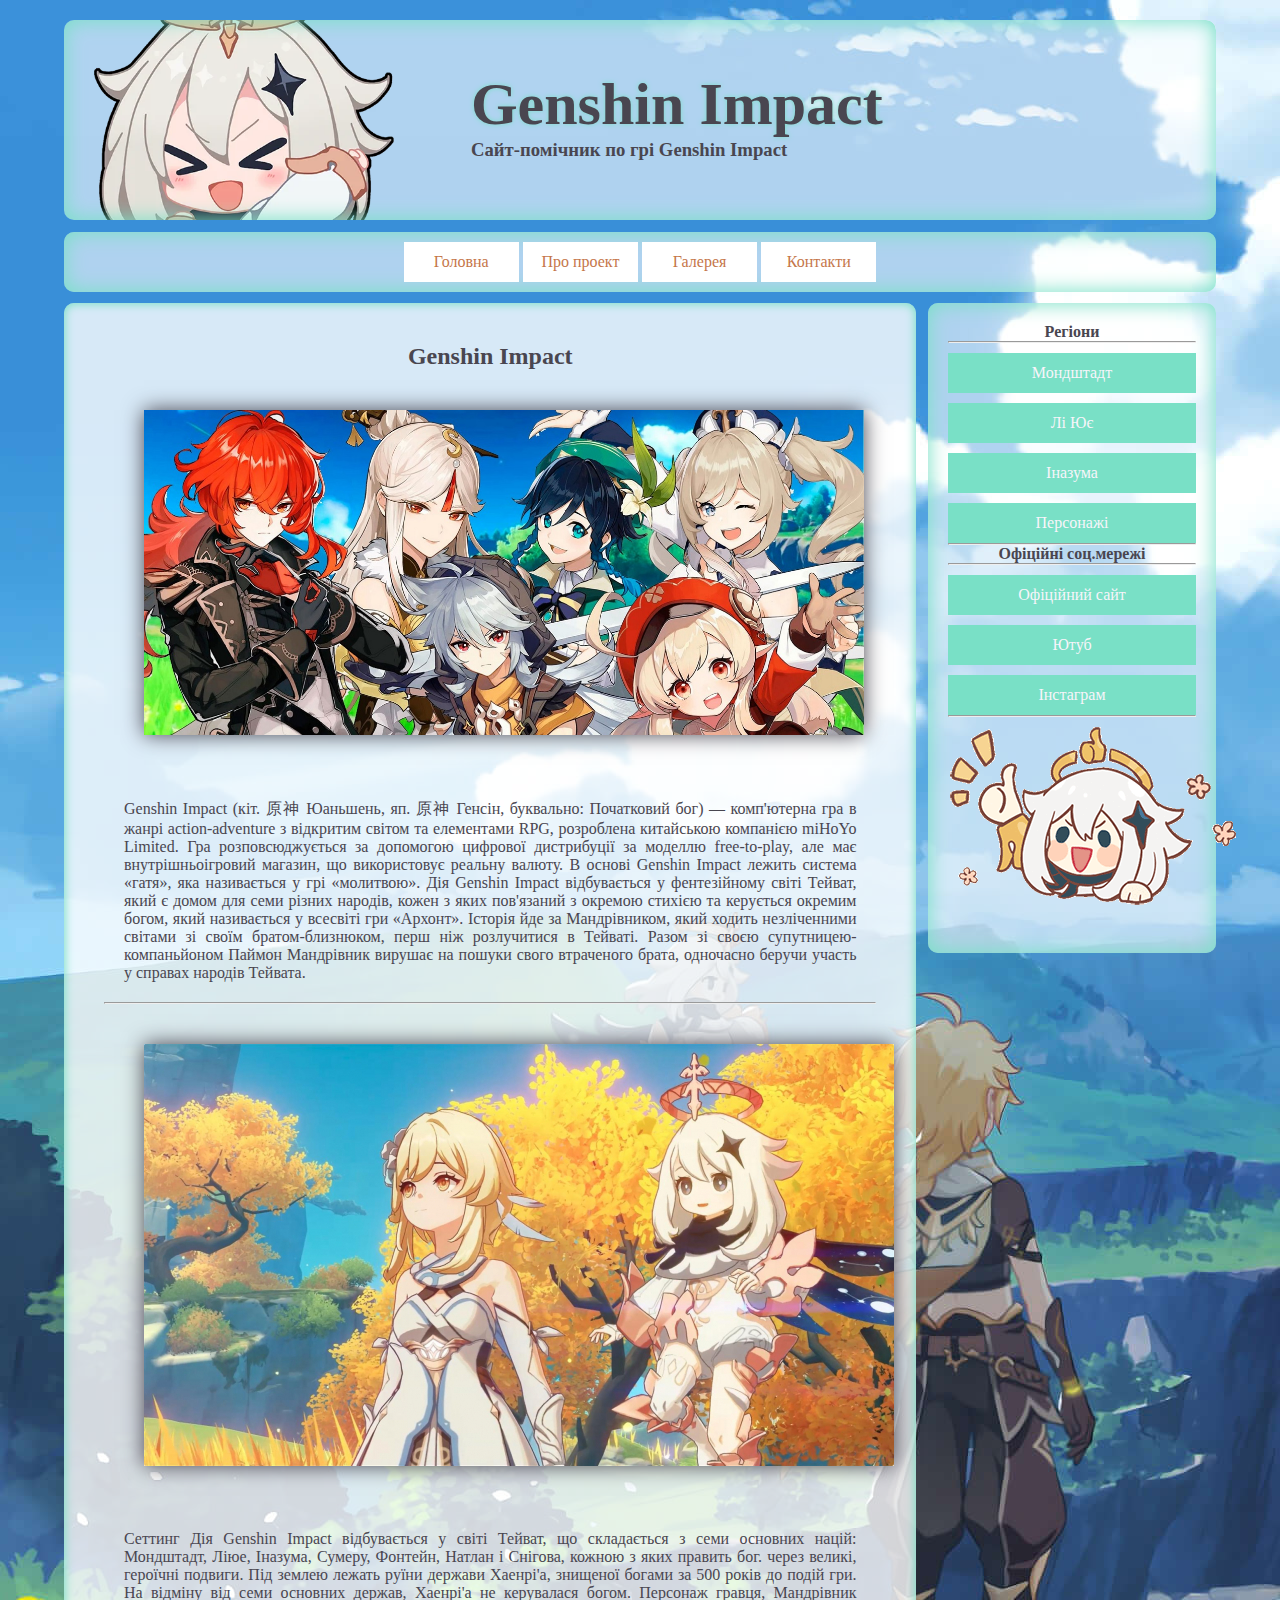
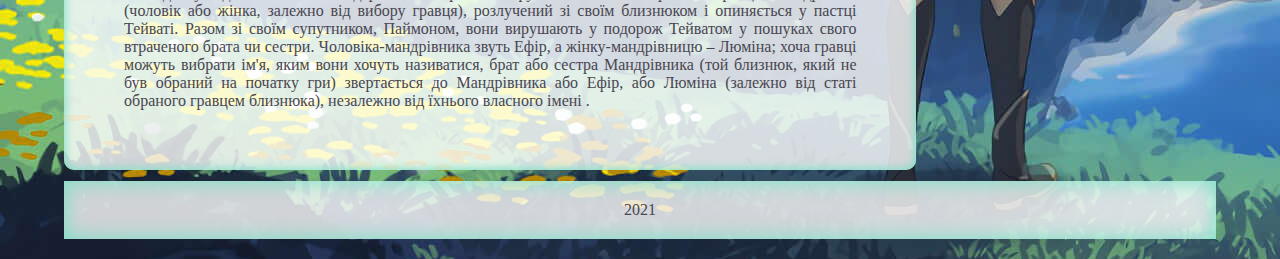
<file: index.html>
<!DOCTYPE html>
<html lang="en">
<head>
    <meta charset="UTF-8">
    <meta http-equiv="X-UA-Compatible" content="IE=edge">
    <meta name="viewport" content="width=device-width, initial-scale=1.0">
    <title>genshin impact</title>
    <link rel="stylesheet" href="style.css">
</head>
<body>
    <div id="container">
    <header>
        <section id="head">
        <h1>Genshin Impact</h1>
        <h3>Сайт-помічник по грі Genshin Impact</h3>
        </section>
    </header>
    <nav>
        <div id="menu">
            <ul>
                <li><a href="index.html">Головна</a></li>
                <li><a href="project.html">Про проект</a></li>
                <li><a href="gallery.html">Галерея</a></li>
                <li><a href="contakt.html">Контакти</a></li>
            </ul>
        </div>
    </nav>
    <aside class="right">
        <h4>Регіони</h4>
        <hr>
        <li><a href="mondstadt.html">Мондштадт</a></li>
        <li><a href="liye.html">Лі Ює</a></li>
        <li><a href="inazuma.html">Іназума</a></li>
        <li><a href="pers.html">Персонажі</a></li>
        <hr>
        <h4>Офіційні соц.мережі</h4>
        <hr>
        <li><a href="https://genshin.mihoyo.com/ru/home">Офіційний сайт</a></li>
        <li><a href="https://www.youtube.com/c/GenshinImpact">Ютуб</a></li>
        <li><a href="https://www.instagram.com/genshinimpact/">Інстаграм</a></li>
        <hr>
        <img src="10.gif" alt="">
        
    </aside>
    <main>
        <h2>Genshin Impact</h2>
        <img src="11.jpg" alt="" width="720px">
        <p>Genshin Impact (кіт. 原神 Юаньшень, яп. 原神 Генсін, буквально: Початковий бог) — комп'ютерна гра в жанрі action-adventure з відкритим світом та елементами RPG, розроблена китайською компанією miHoYo Limited. Гра розповсюджується за допомогою цифрової дистрибуції за моделлю free-to-play, але має внутрішньоігровий магазин, що використовує реальну валюту. В основі Genshin Impact лежить система «гатя», яка називається у грі «молитвою». Дія Genshin Impact відбувається у фентезійному світі Тейват, який є домом для семи різних народів, кожен з яких пов'язаний з окремою стихією та керується окремим богом, який називається у всесвіті гри «Архонт». Історія йде за Мандрівником, який ходить незліченними світами зі своїм братом-близнюком, перш ніж розлучитися в Тейваті. Разом зі своєю супутницею-компаньйоном Паймон Мандрівник вирушає на пошуки свого втраченого брата, одночасно беручи участь у справах народів Тейвата.</p>
        <hr>
        <img src="22.jpeg" alt="">
        <p>
            Сеттинг
Дія Genshin Impact відбувається у світі Тейват, що складається з семи основних націй: Мондштадт, Ліюе, Іназума, Сумеру, Фонтейн, Натлан ​​і Снігова, кожною з яких править бог. через великі, героїчні подвиги. Під землею лежать руїни держави Хаенрі'а, знищеної богами за 500 років до подій гри. На відміну від семи основних держав, Хаенрі'а не керувалася богом. Персонаж гравця, Мандрівник (чоловік або жінка, залежно від вибору гравця), розлучений зі своїм близнюком і опиняється у пастці Тейваті. Разом зі своїм супутником, Паймоном, вони вирушають у подорож Тейватом у пошуках свого втраченого брата чи сестри. Чоловіка-мандрівника звуть Ефір, а жінку-мандрівницю – Люміна; хоча гравці можуть вибрати ім'я, яким вони хочуть називатися, брат або сестра Мандрівника (той близнюк, який не був обраний на початку гри) звертається до Мандрівника або Ефір, або Люміна (залежно від статі обраного гравцем близнюка), незалежно від їхнього власного імені .
        </p>
    </main>
    <footer>
        2021
    </footer>
    </div>
</body>
</html>
</file>
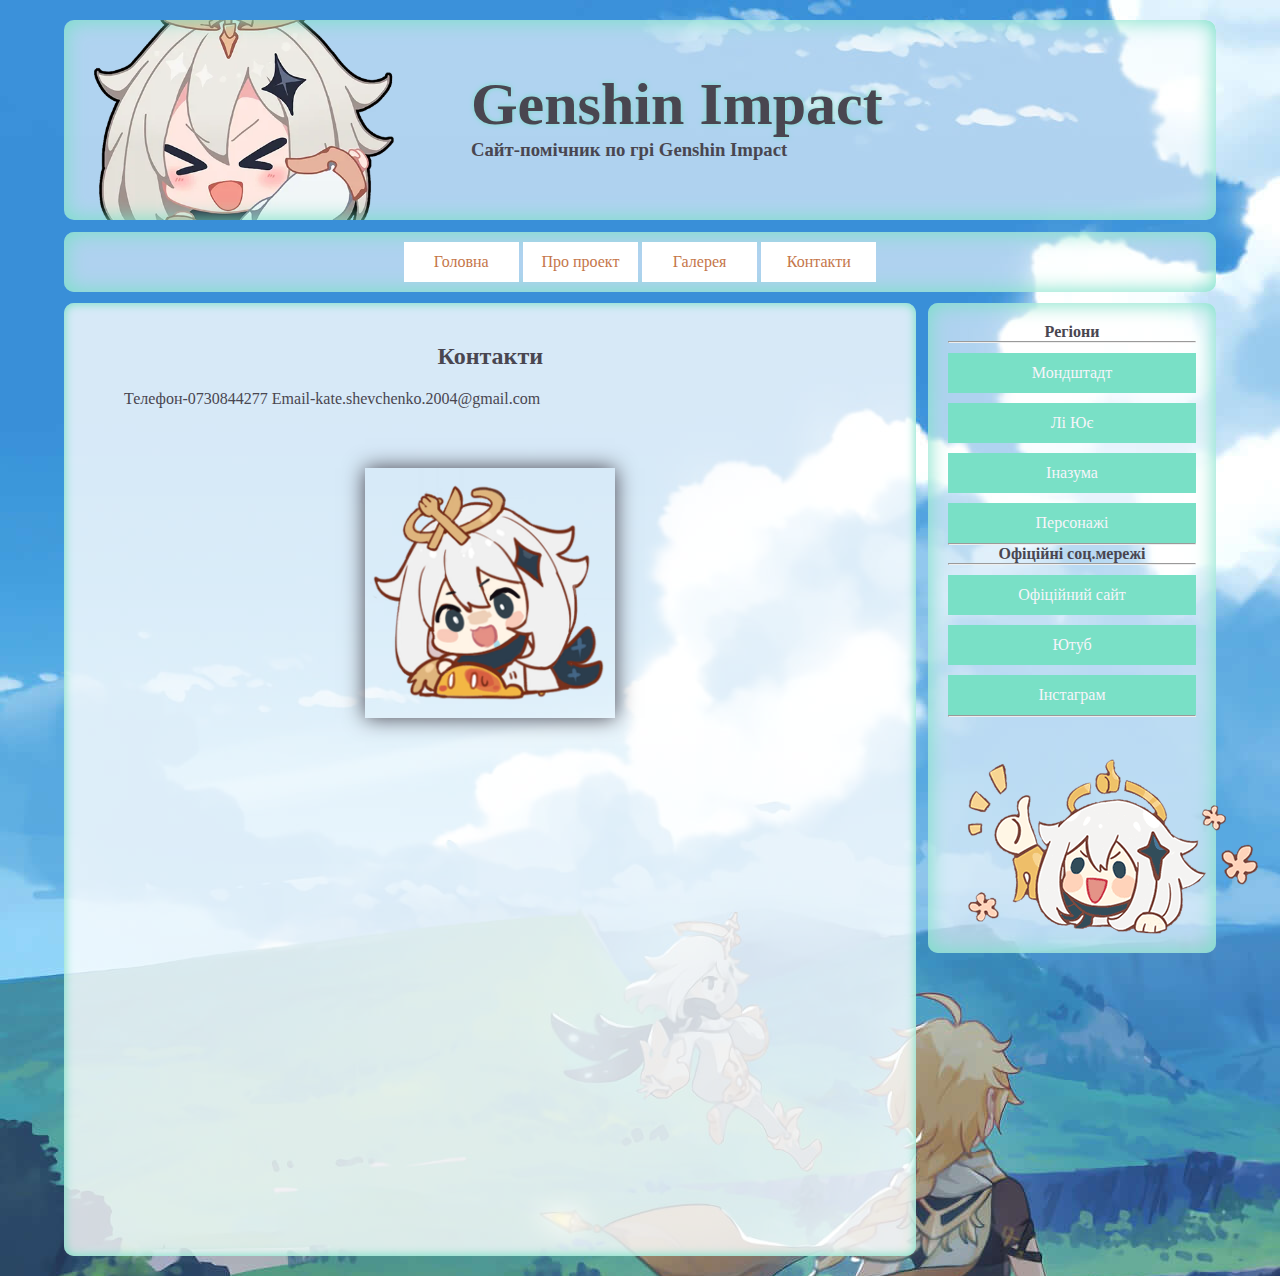
<file: contakt.html>
<!DOCTYPE html>
<html lang="en">
<head>
    <meta charset="UTF-8">
    <meta http-equiv="X-UA-Compatible" content="IE=edge">
    <meta name="viewport" content="width=device-width, initial-scale=1.0">
    <title>Контакти</title>
    <link rel="stylesheet" href="style.css">
</head>
<body>
    <div id="container">
    <header>
        <section id="head">
        <h1>Genshin Impact</h1>
        <h3>Сайт-помічник по грі Genshin Impact</h3>
        </section>
    </header>
    <nav>
        <div id="menu">
            <ul>
                <li><a href="index.html">Головна</a></li>
                <li><a href="project.html">Про проект</a></li>
                <li><a href="gallery.html">Галерея</a></li>
                <li><a href="contakt.html">Контакти</a></li>
            </ul>
        </div>
    </nav>
    <aside class="right">
        <h4>Регіони</h4>
        <hr>
        <li><a href="mondstadt.html">Мондштадт</a></li>
        <li><a href="liye.html">Лі Ює</a></li>
        <li><a href="inazuma.html">Іназума</a></li>
        <li><a href="pers.html">Персонажі</a></li>
        <hr>
        <h4>Офіційні соц.мережі</h4>
        <hr>
        <li><a href="https://genshin.mihoyo.com/ru/home">Офіційний сайт</a></li>
        <li><a href="https://www.youtube.com/c/GenshinImpact">Ютуб</a></li>
        <li><a href="https://www.instagram.com/genshinimpact/">Інстаграм</a></li>
        <hr>
        <img src="conserva.png" alt="">
        
    </aside>
    <main>
        <h2>Контакти</h2>
        <p>Телефон-0730844277 Email-kate.shevchenko.2004@gmail.com</p>
        <img src="cc.png" alt="">
        <br>
        <iframe src="https://www.google.com/maps/embed?pb=!1m18!1m12!1m3!1d2669.6664042326174!2d33.48543721564431!3d48.00083377921284!2m3!1f0!2f0!3f0!3m2!1i1024!2i768!4f13.1!3m3!1m2!1s0x40dae1d649469237%3A0x8426f8f0fd0f928b!2z0KjQutC-0LvQsCDihJYxMjU!5e0!3m2!1sru!2sua!4v1637917104231!5m2!1sru!2sua" width="90%" height="450" style="border:0;" allowfullscreen="" loading="lazy"></iframe>
    </main>
    </div>
</body>
</html>
</file>
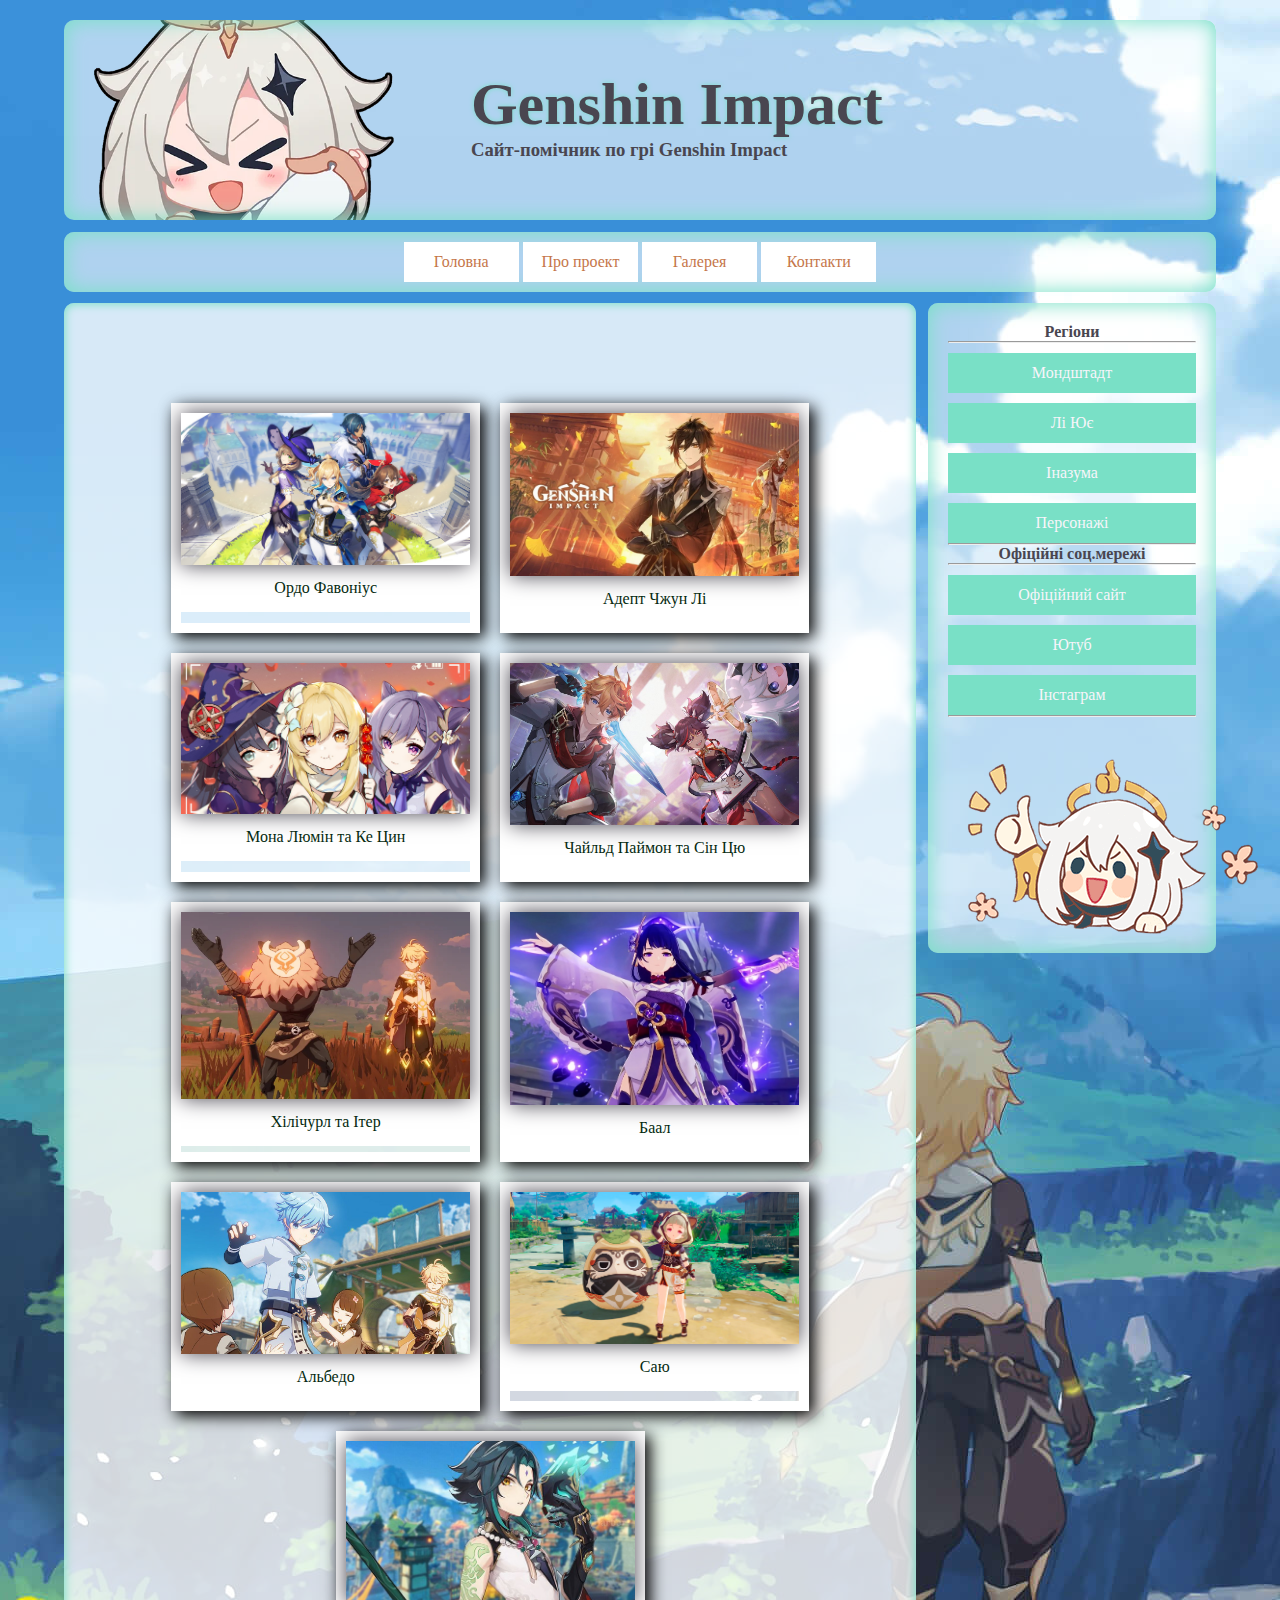
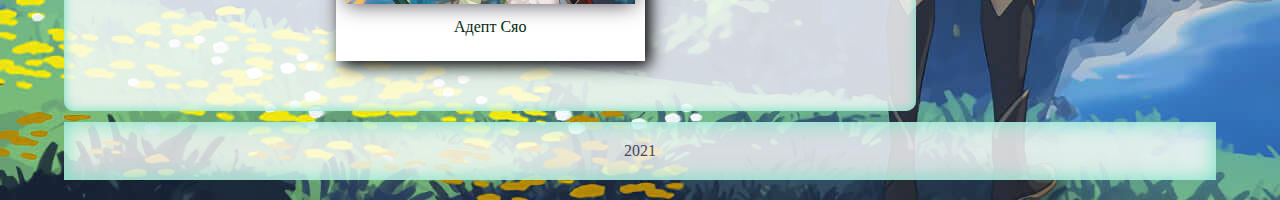
<file: gallery.html>
<!DOCTYPE html>
<html lang="en">
<head>
    <meta charset="UTF-8">
    <meta http-equiv="X-UA-Compatible" content="IE=edge">
    <meta name="viewport" content="width=device-width, initial-scale=1.0">
    <title>Галерея</title>
    <link rel="stylesheet" href="style.css">
</head>
<body>
    <div id="container">
    <header>
        <section id="head">
        <h1>Genshin Impact</h1>
        <h3>Сайт-помічник по грі Genshin Impact</h3>
        </section>
    </header>
    <nav>
        <div id="menu">
            <ul>
                <li><a href="index.html">Головна</a></li>
                <li><a href="project.html">Про проект</a></li>
                <li><a href="gallery.html">Галерея</a></li>
                <li><a href="contakt.html">Контакти</a></li>
            </ul>
        </div>
    </nav>
    <aside class="right">
        <h4>Регіони</h4>
        <hr>
        <li><a href="mondstadt.html">Мондштадт</a></li>
        <li><a href="liye.html">Лі Ює</a></li>
        <li><a href="inazuma.html">Іназума</a></li>
        <li><a href="pers.html">Персонажі</a></li>
        <hr>
        <h4>Офіційні соц.мережі</h4>
        <hr>
        <li><a href="https://genshin.mihoyo.com/ru/home">Офіційний сайт</a></li>
        <li><a href="https://www.youtube.com/c/GenshinImpact">Ютуб</a></li>
        <li><a href="https://www.instagram.com/genshinimpact/">Інстаграм</a></li>
        <hr>
        <img src="conserva.png" alt="">
        
    </aside>
    <main>
        <div id="images">
            <figure>
              <img src="g1.jpg" alt="" />
              <figcaption>Ордо Фавоніус</figcaption>
            </figure>
            <figure>
              <img src="g2.jpg" alt="" />
              <figcaption>Адепт Чжун Лі</figcaption>
            </figure>
            <figure>
              <img src="g3.jpg" alt="" />
              <figcaption>Мона Люмін та Ке Цин</figcaption>
            </figure>
            <figure>
              <img src="g4.jpg" alt="" />
              <figcaption>Чайльд Паймон та Сін Цю</figcaption>
            </figure>
            <figure>
              <img src="g5.jpg" alt="" />
              <figcaption>Хілічурл та Ітер</figcaption>
            </figure>
            <figure>
              <img src="g6.jpg" alt="" />
              <figcaption>Баал</figcaption>
            </figure>
            <figure>
              <img src="g7.jpg" alt="" />
              <figcaption>Альбедо</figcaption>
            </figure>
            <figure>
              <img src="g8.jpg" alt="" />
              <figcaption>Саю</figcaption>
            </figure>
            <figure>
              <img src="g9.jpg" alt="" />
              <figcaption>Адепт Сяо</figcaption>
            </figure>
          </div>

    </main>
    <footer>
        2021
    </footer>
    </div>
</body>
</html>
</file>
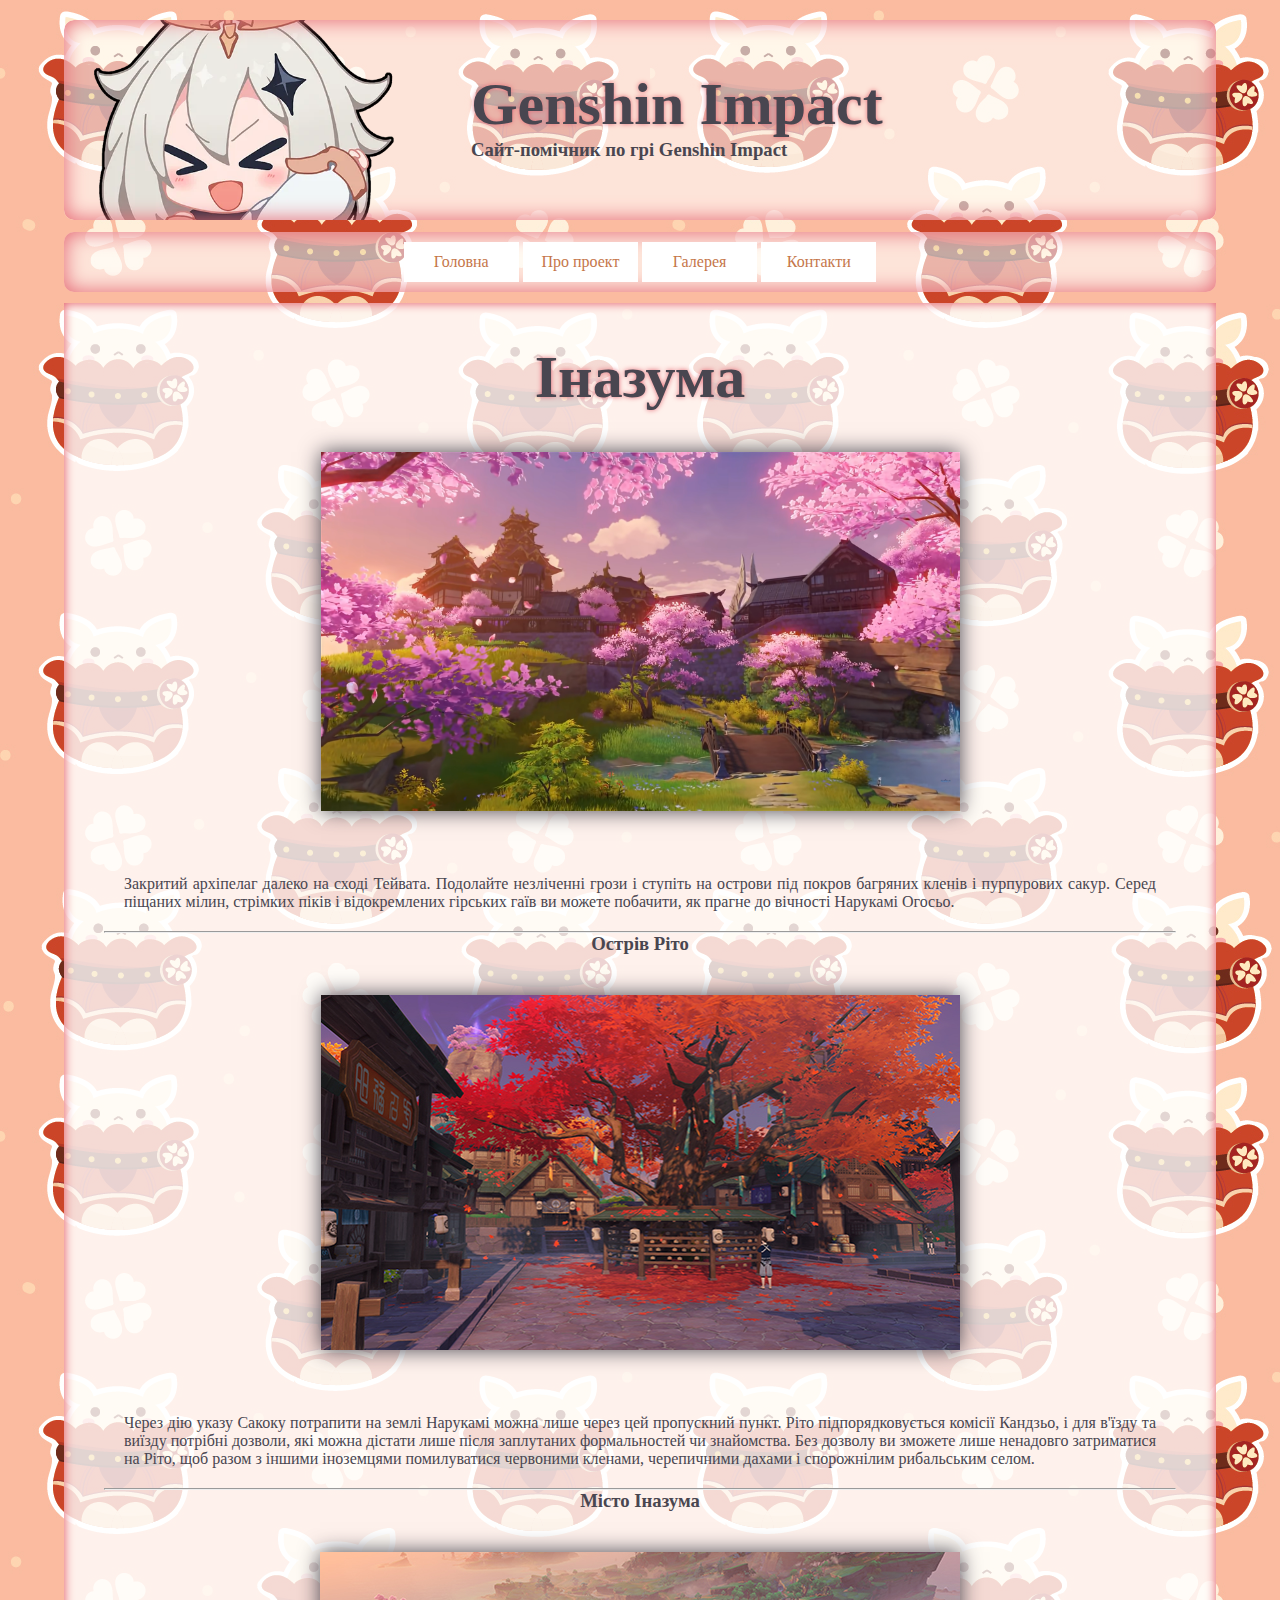
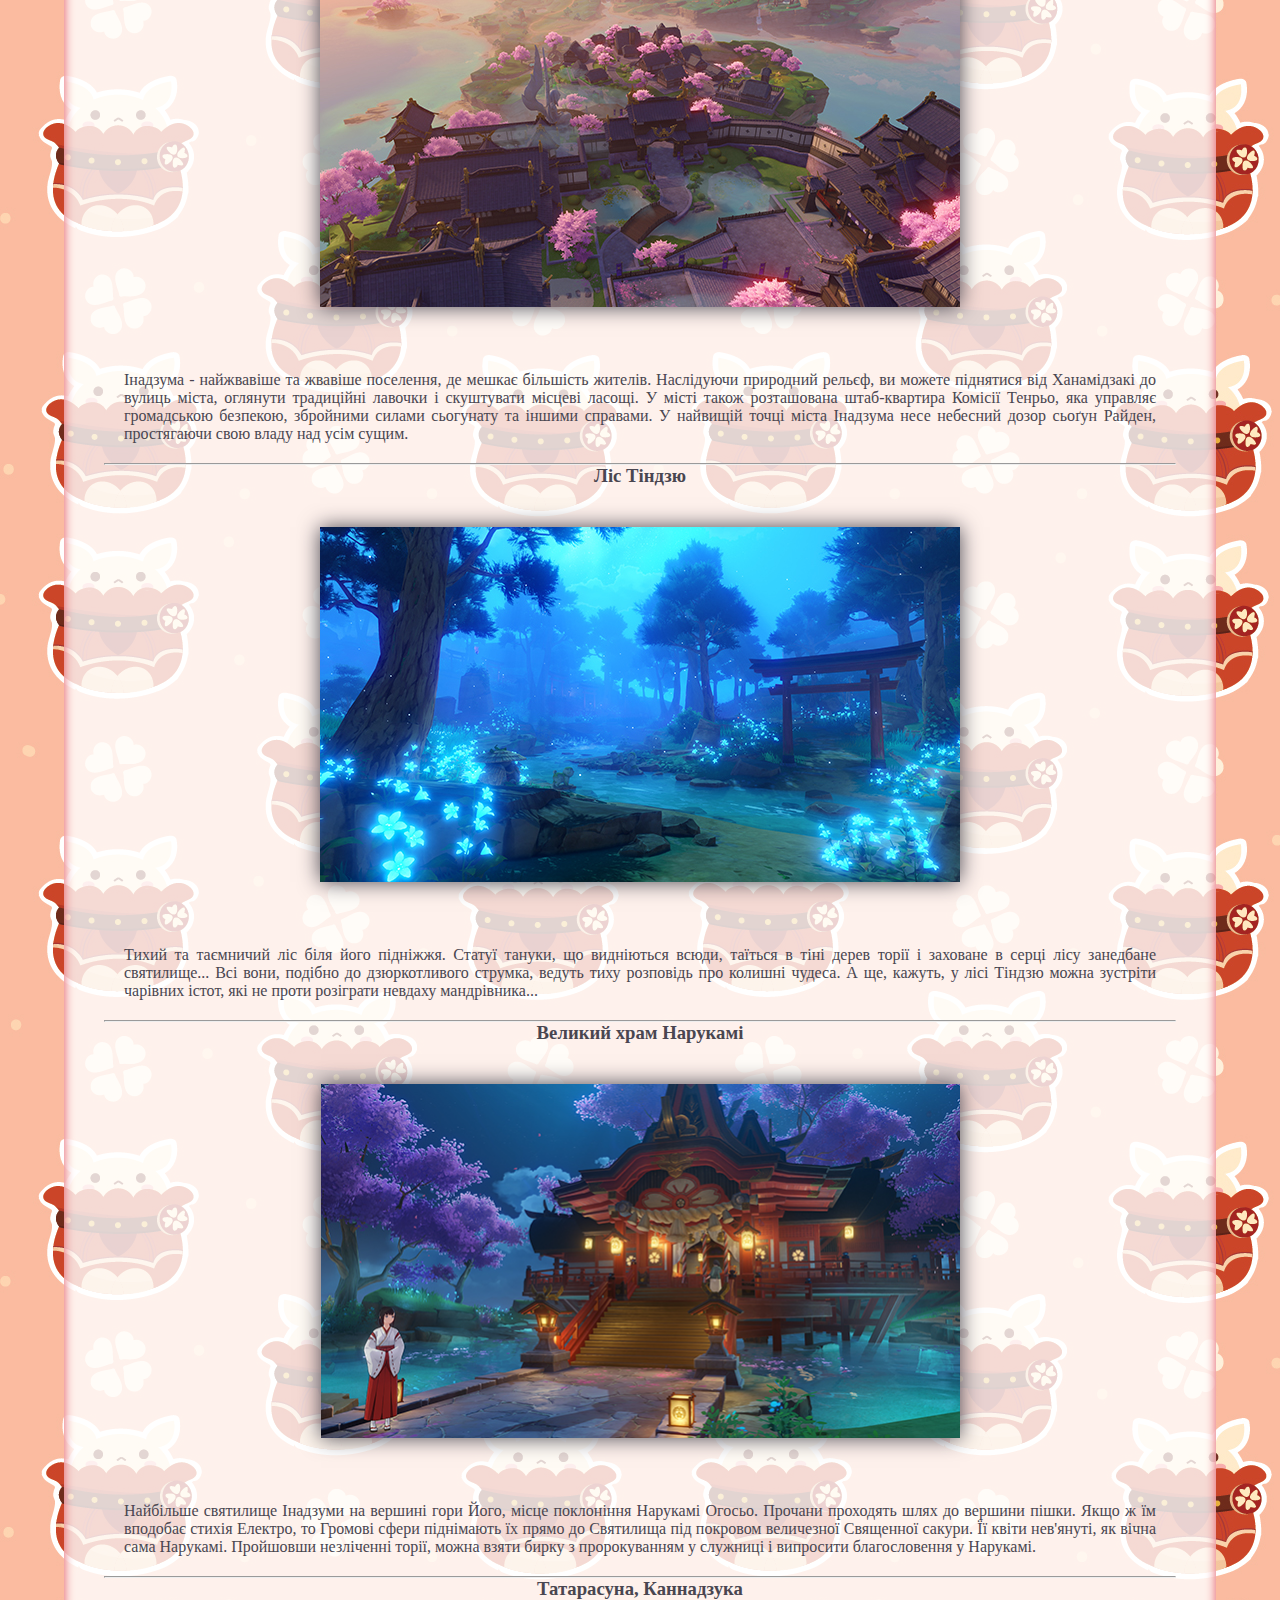
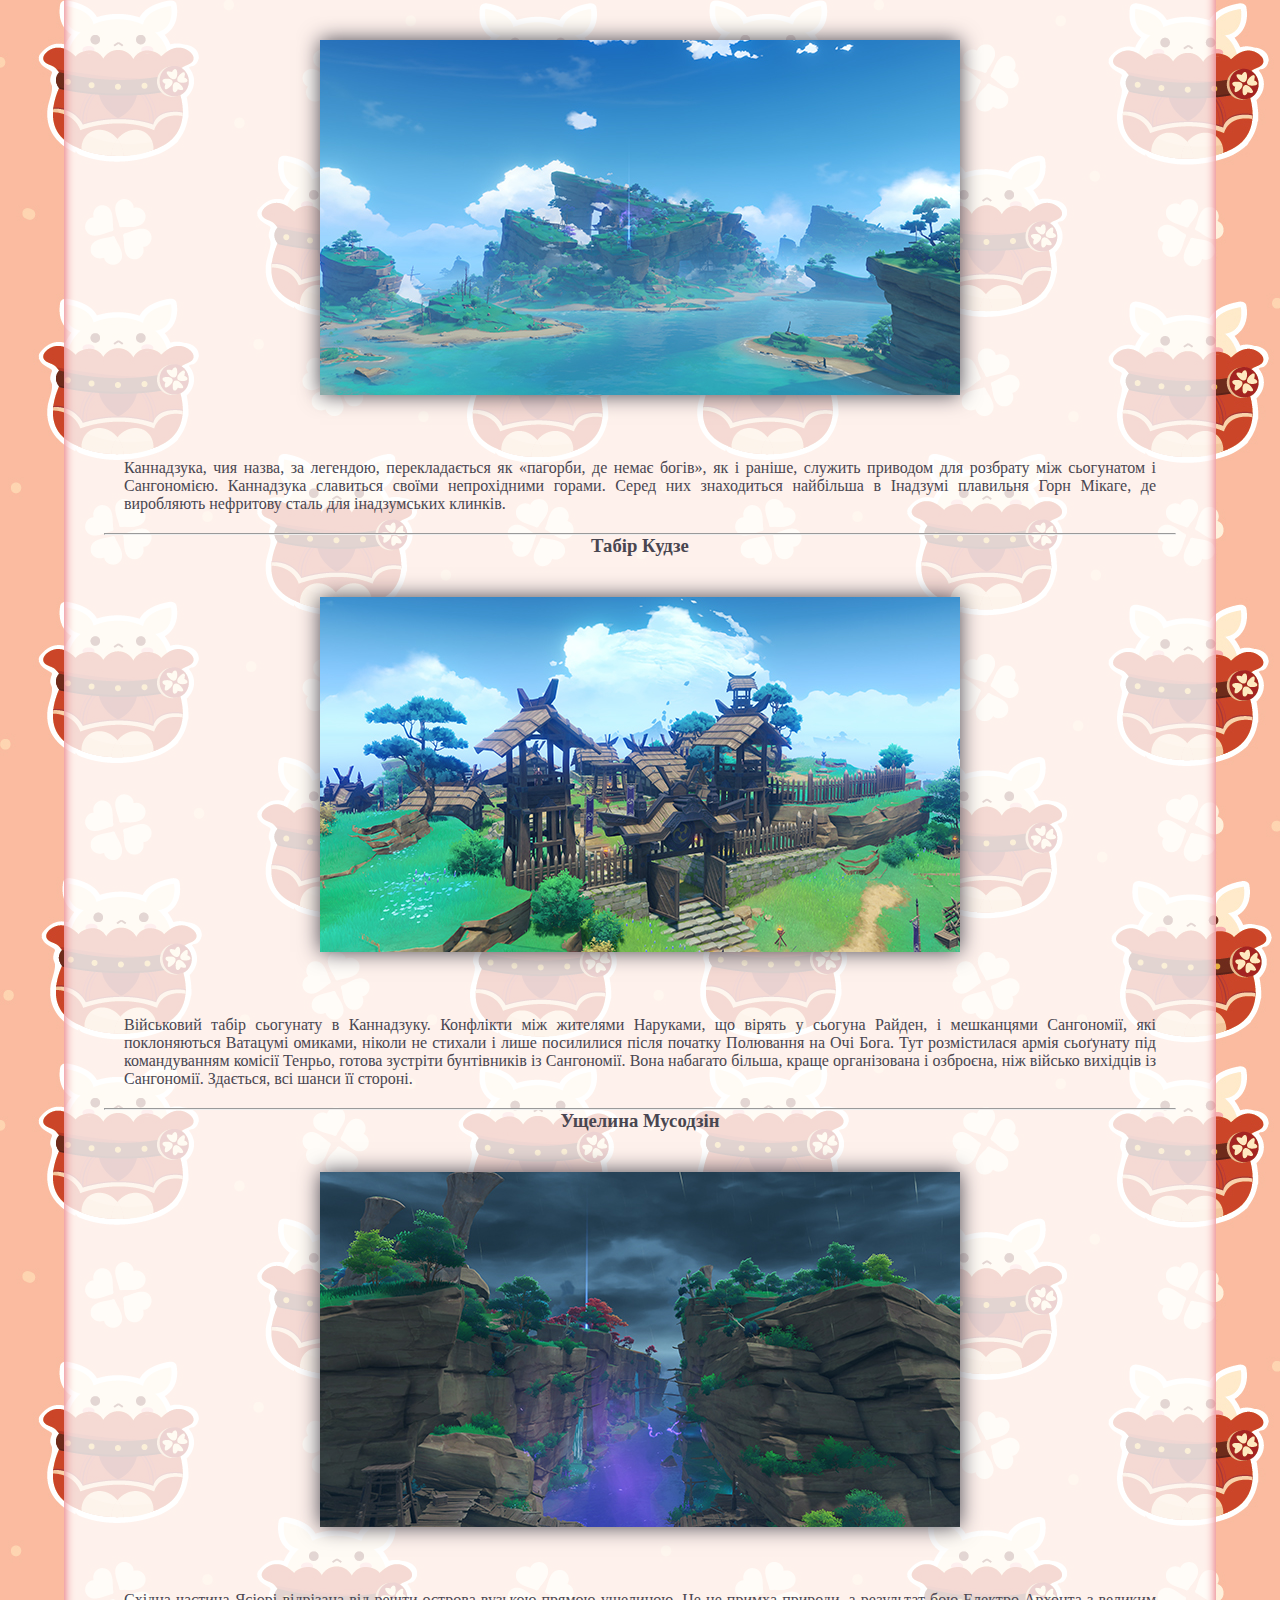
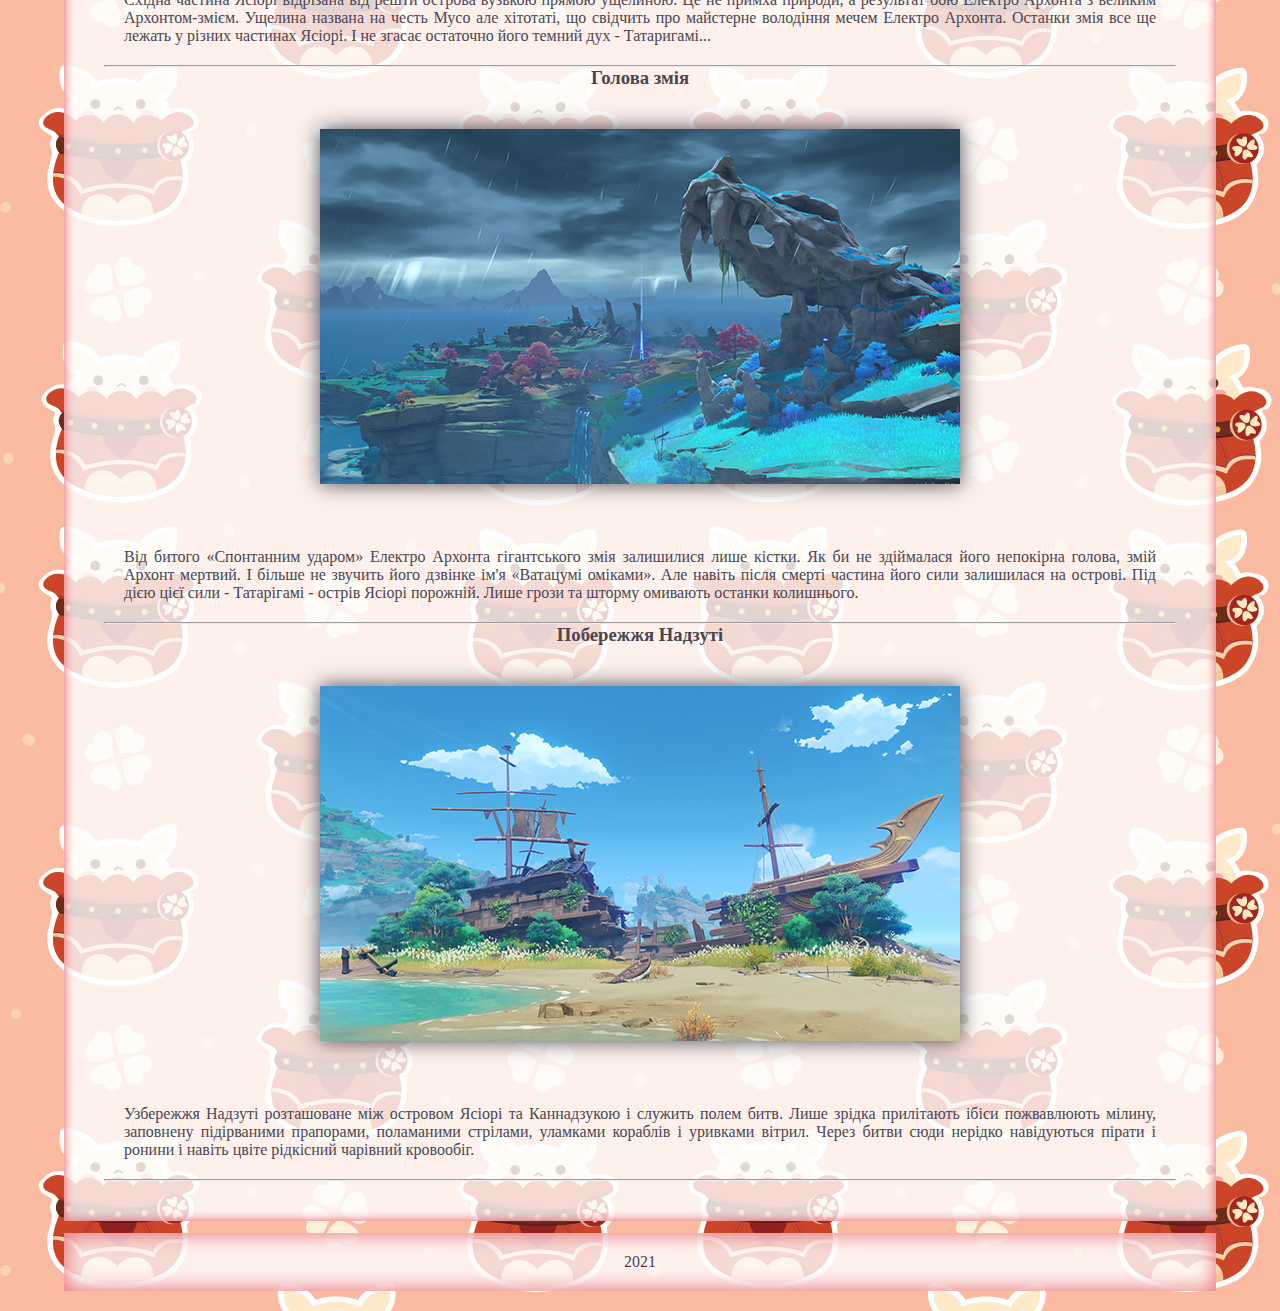
<file: inazuma.html>
<!DOCTYPE html>
<html lang="en">
<head>
    <meta charset="UTF-8">
    <meta http-equiv="X-UA-Compatible" content="IE=edge">
    <meta name="viewport" content="width=device-width, initial-scale=1.0">
    <title>Іназума</title>
    <link rel="stylesheet" href="style2.css">
</head>
<body>
    <div id="container">
    <header>
        <section id="head">
        <h1>Genshin Impact</h1>
        <h3>Сайт-помічник по грі Genshin Impact</h3>
        </section>
    </header>
    <nav>
        <div id="menu">
            <ul>
                <li><a href="index.html">Головна</a></li>
                <li><a href="project.html">Про проект</a></li>
                <li><a href="gallery.html">Галерея</a></li>
                <li><a href="contakt.html">Контакти</a></li>
            </ul>
        </div>
    </nav>
   
    <main>
        <h1>Іназума</h1>
        <img src="i11.png" alt="" width="639px">
        <p>Закритий архіпелаг далеко на сході Тейвата.
            Подолайте незліченні грози і ступіть на острови під покров багряних кленів і пурпурових сакур. Серед піщаних мілин, стрімких піків і відокремлених гірських гаїв ви можете побачити, як прагне до вічності Нарукамі Огосьо.</p>
            <hr>
            <h3>Острів Ріто</h3>
            <img src="i1.jpg" alt="" width="639px">
            <p>Через дію указу Сакоку потрапити на землі Нарукамі можна лише через цей пропускний пункт.
                Ріто підпорядковується комісії Кандзьо, і для в'їзду та виїзду потрібні дозволи, які можна дістати лише після заплутаних формальностей чи знайомства.
                Без дозволу ви зможете лише ненадовго затриматися на Ріто, щоб разом з іншими іноземцями помилуватися червоними кленами, черепичними дахами і спорожнілим рибальським селом.</p>
            <hr>
            <h3>Місто Іназума</h3>
            <img src="i2.jpg" alt="">
            <p>Інадзума - найжвавіше та жвавіше поселення, де мешкає більшість жителів. Наслідуючи природний рельєф, ви можете піднятися від Ханамідзакі до вулиць міста, оглянути традиційні лавочки і скуштувати місцеві ласощі.
                У місті також розташована штаб-квартира Комісії Тенрьо, яка управляє громадською безпекою, збройними силами сьогунату та іншими справами.
                У найвищій точці міста Інадзума несе небесний дозор сьоґун Райден, простягаючи свою владу над усім сущим.</p>
            <hr>
            <h3>Ліс Тіндзю</h3>
            <img src="i3.jpg" alt="">
            <p>Тихий та таємничий ліс біля його підніжжя.
                Статуї тануки, що видніються всюди, таїться в тіні дерев торії і заховане в серці лісу занедбане святилище... Всі вони, подібно до дзюркотливого струмка, ведуть тиху розповідь про колишні чудеса.
                А ще, кажуть, у лісі Тіндзю можна зустріти чарівних істот, які не проти розіграти невдаху мандрівника...</p>
            <hr>
            <h3>Великий храм Нарукамі</h3>
            <img src="i4.jpg" alt="" width="639px">
            <p>Найбільше святилище Інадзуми на вершині гори Його, місце поклоніння Нарукамі Огосьо.
                Прочани проходять шлях до вершини пішки. Якщо ж їм вподобає стихія Електро, то Громові сфери піднімають їх прямо до Святилища під покровом величезної Священної сакури. Її квіти нев'януті, як вічна сама Нарукамі.
                Пройшовши незліченні торії, можна взяти бирку з пророкуванням у служниці і випросити благословення у Нарукамі.</p>
            <hr>
            <h3>Татарасуна, Каннадзука</h3>
            <img src="i5.jpg" alt="">
            <p>Каннадзука, чия назва, за легендою, перекладається як «пагорби, де немає богів», як і раніше, служить приводом для розбрату між сьогунатом і Сангономією.
                Каннадзука славиться своїми непрохідними горами. Серед них знаходиться найбільша в Інадзумі плавильня Горн Мікаге, де виробляють нефритову сталь для інадзумських клинків.</p>
            <hr>
            <h3>Табір Кудзе</h3>
            <img src="i6.jpg" alt="">
            <p>Військовий табір сьогунату в Каннадзуку.
                Конфлікти між жителями Наруками, що вірять у сьогуна Райден, і мешканцями Сангономії, які поклоняються Ватацумі омиками, ніколи не стихали і лише посилилися після початку Полювання на Очі Бога.
                Тут розмістилася армія сьоґунату під командуванням комісії Тенрьо, готова зустріти бунтівників із Сангономії. Вона набагато більша, краще організована і озброєна, ніж військо вихідців із Сангономії. Здається, всі шанси її стороні.</p>
            <hr>
            <h3>Ущелина Мусодзін</h3>
            <img src="i7.jpg" alt="">
            <p>Східна частина Ясіорі відрізана від решти острова вузькою прямою ущелиною.
                Це не примха природи, а результат бою Електро Архонта з великим Архонтом-змієм. Ущелина названа на честь Мусо але хітотаті, що свідчить про майстерне володіння мечем Електро Архонта.
                Останки змія все ще лежать у різних частинах Ясіорі. І не згасає остаточно його темний дух - Татаригамі...</p>
            <hr>
            <h3>Голова змія</h3>
            <img src="i8.jpg" alt="">
            <p>Від битого «Спонтанним ударом» Електро Архонта гігантського змія залишилися лише кістки. Як би не здіймалася його непокірна голова, змій Архонт мертвий. І більше не звучить його дзвінке ім'я «Ватацумі оміками».
                Але навіть після смерті частина його сили залишилася на острові. Під дією цієї сили - Татарігамі - острів Ясіорі порожній. Лише грози та шторму омивають останки колишнього.</p>
            <hr>
            <h3>Побережжя Надзуті</h3>
            <img src="i9.jpg" alt="">
            <p>Узбережжя Надзуті розташоване між островом Ясіорі та Каннадзукою і служить полем битв. Лише зрідка прилітають ібіси пожвавлюють мілину, заповнену підірваними прапорами, поламаними стрілами, уламками кораблів і уривками вітрил.
                Через битви сюди нерідко навідуються пірати і ронини і навіть цвіте рідкісний чарівний кровообіг.</p>
            <hr>
    </main>
    <footer>
        2021
    </footer>
    </div>
</body>
</html>
</file>
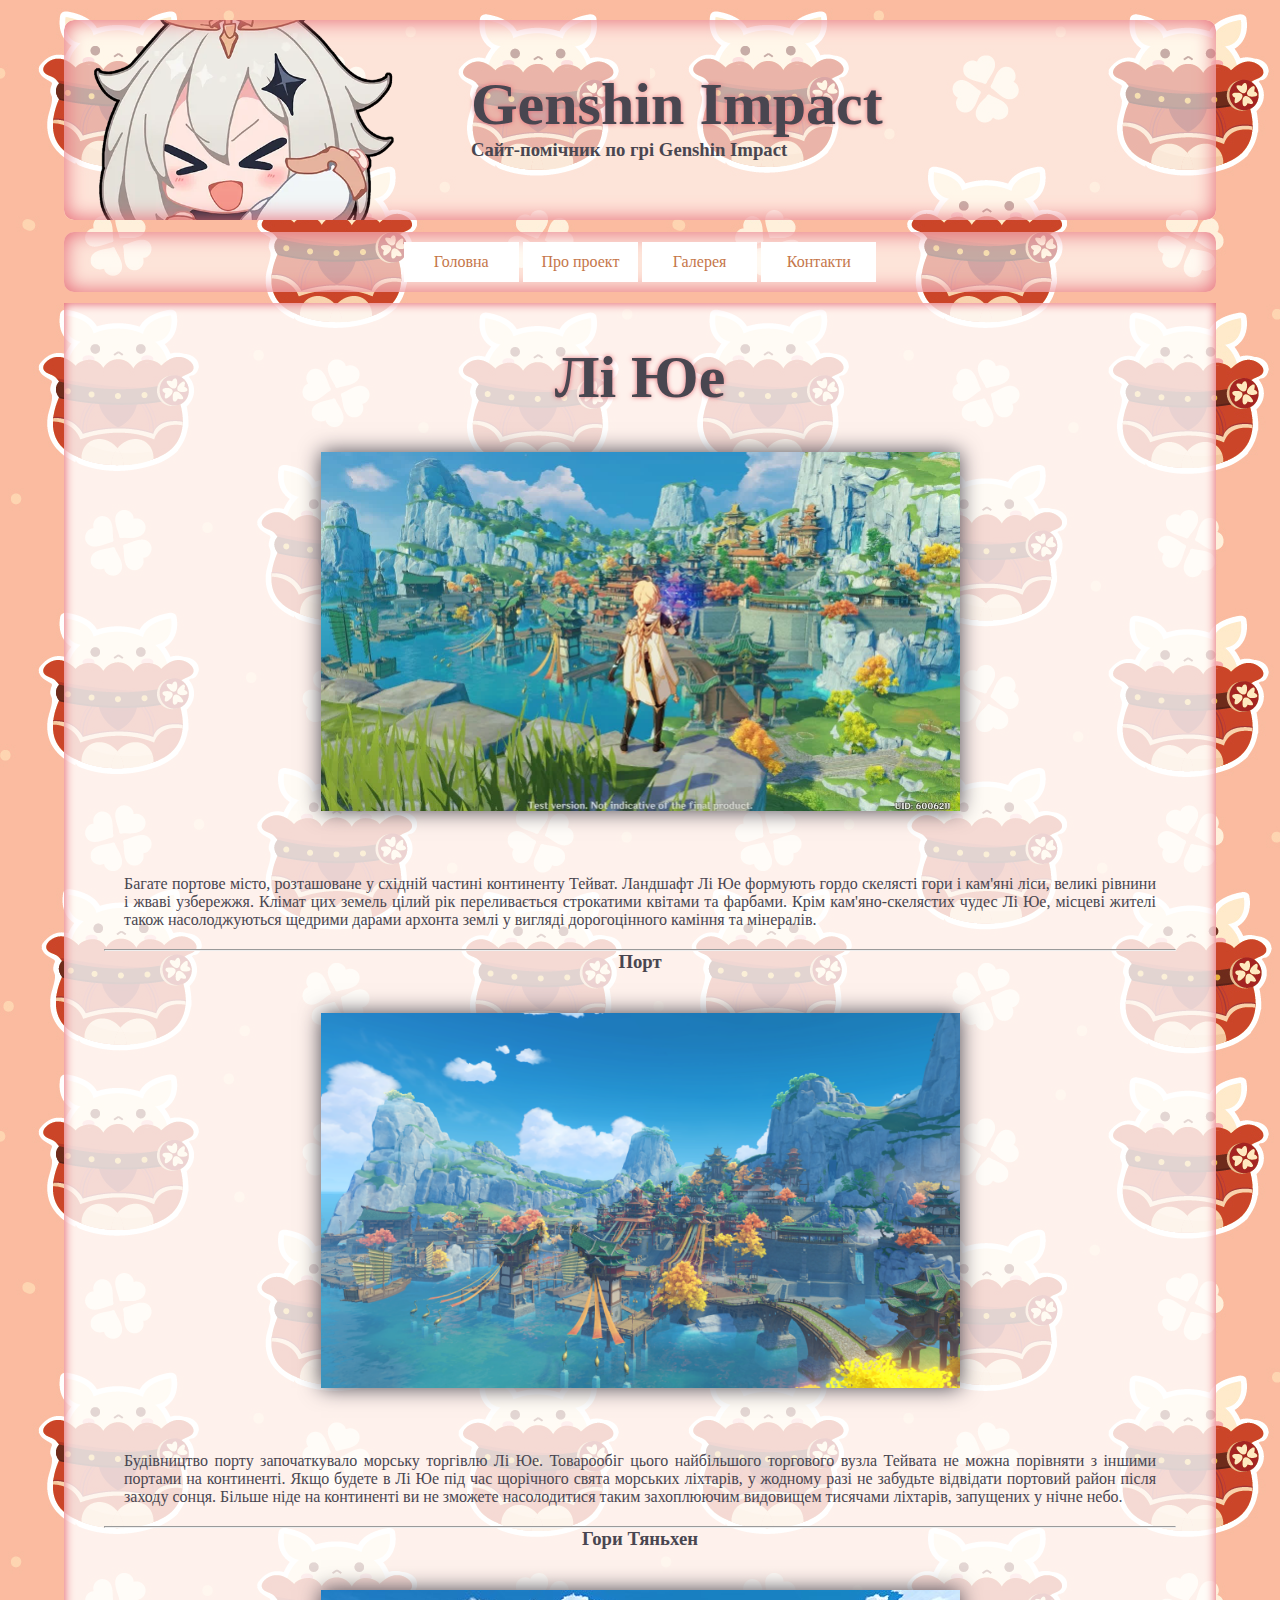
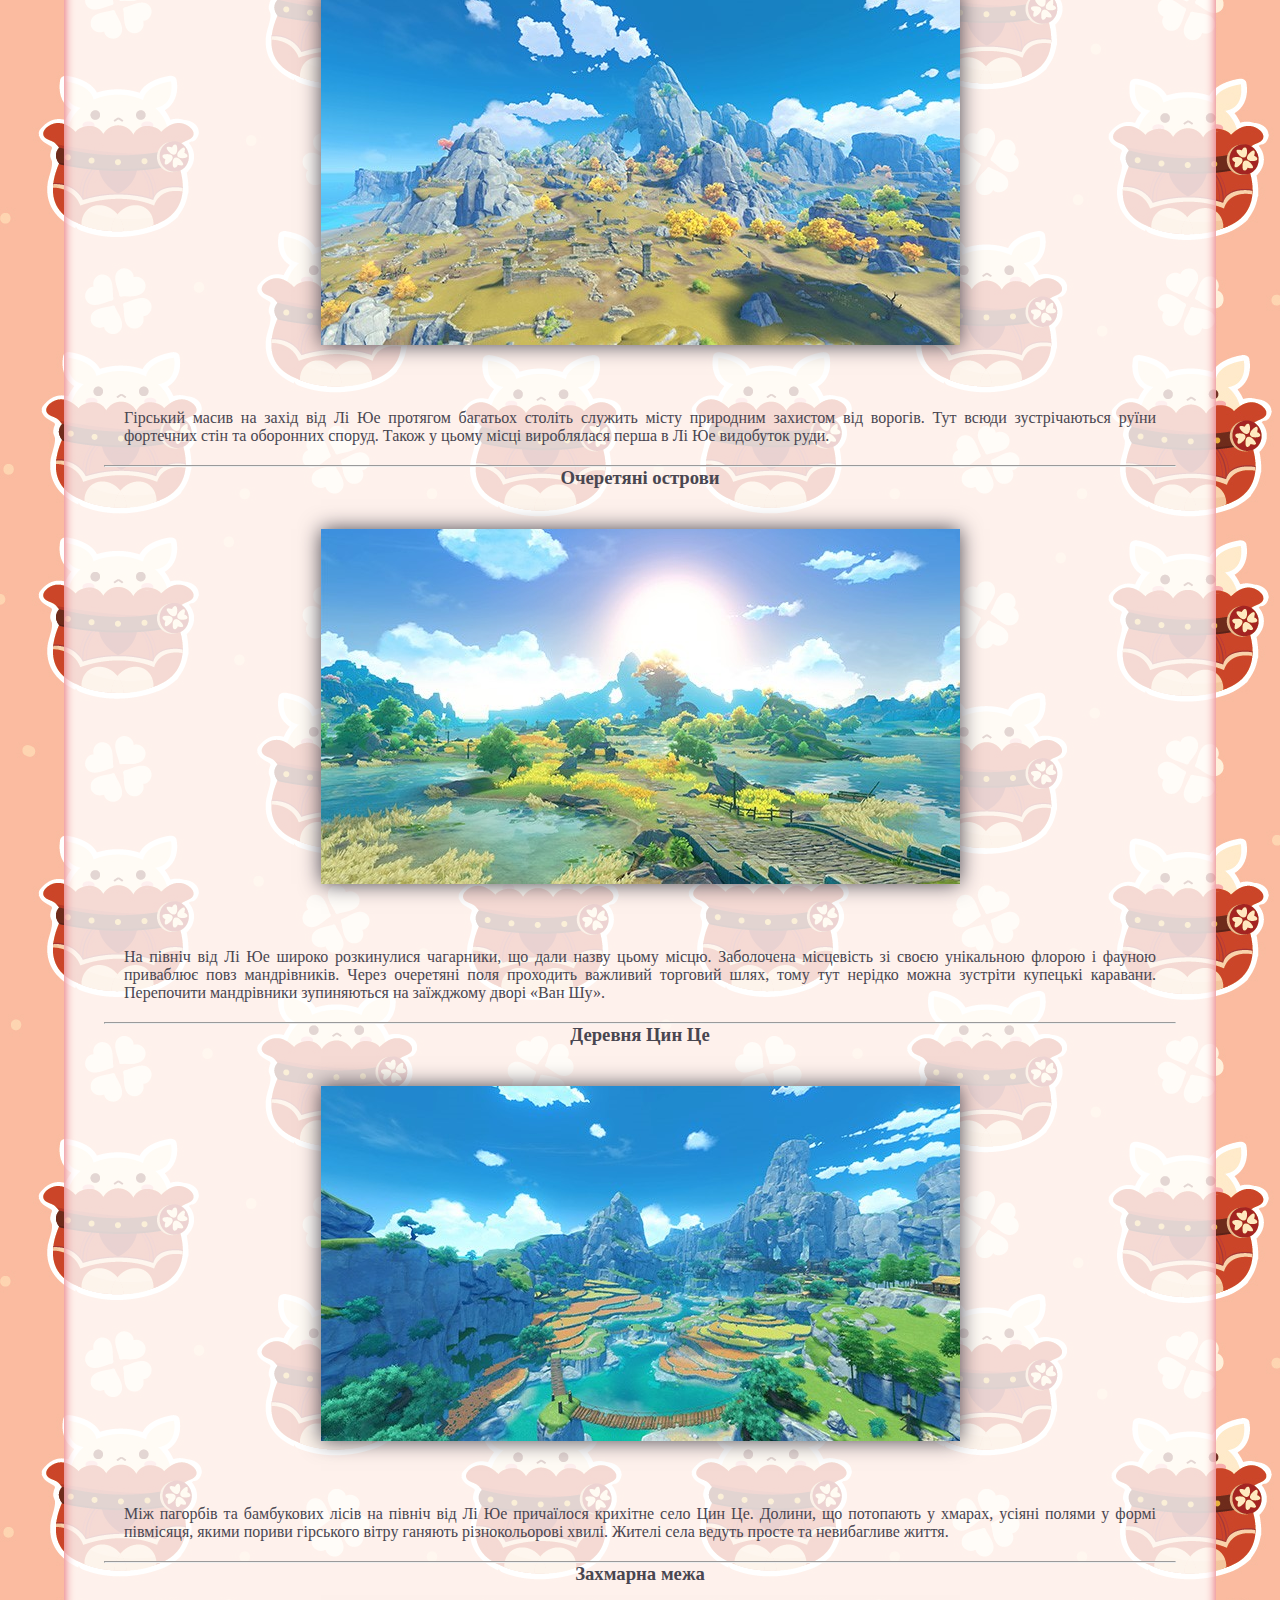
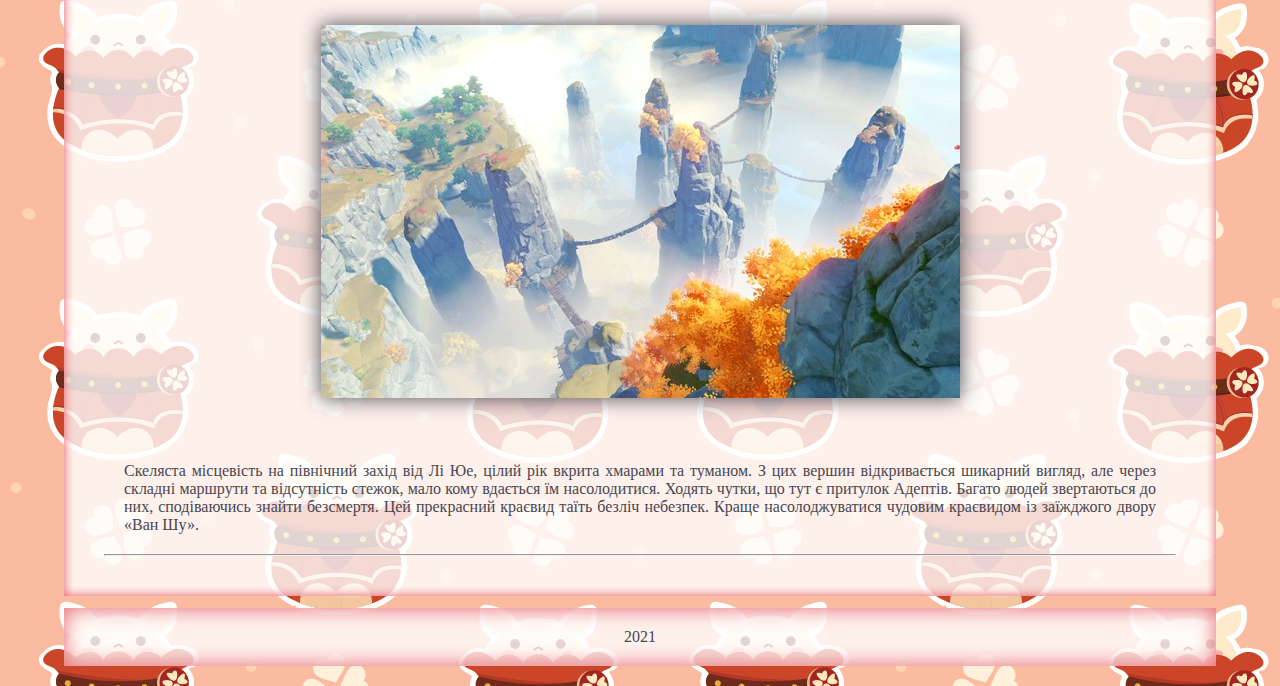
<file: liye.html>
<!DOCTYPE html>
<html lang="en">
<head>
    <meta charset="UTF-8">
    <meta http-equiv="X-UA-Compatible" content="IE=edge">
    <meta name="viewport" content="width=device-width, initial-scale=1.0">
    <title>Лі Юе</title>
    <link rel="stylesheet" href="style2.css">
</head>
<body>
    <div id="container">
    <header>
        <section id="head">
        <h1>Genshin Impact</h1>
        <h3>Сайт-помічник по грі Genshin Impact</h3>
        </section>
    </header>
    <nav>
        <div id="menu">
            <ul>
                <li><a href="index.html">Головна</a></li>
                <li><a href="project.html">Про проект</a></li>
                <li><a href="gallery.html">Галерея</a></li>
                <li><a href="contakt.html">Контакти</a></li>
            </ul>
        </div>
    </nav>
   
    <main>
        <h1>Лі Юе</h1>
        <img src="l11.jpg" alt="" width="639px">
        <p>Багате портове місто, розташоване у східній частині континенту Тейват.
            Ландшафт Лі Юе формують гордо скелясті гори і кам'яні ліси, великі рівнини і жваві узбережжя. Клімат цих земель цілий рік переливається строкатими квітами та фарбами. Крім кам'яно-скелястих чудес Лі Юе, місцеві жителі також насолоджуються щедрими дарами архонта землі у вигляді дорогоцінного каміння та мінералів.</p>
            <hr>
            <h3>Порт</h3>
            <img src="l1.png" alt="" width="639px">
            <p>Будівництво порту започаткувало морську торгівлю Лі Юе. Товарообіг цього найбільшого торгового вузла Тейвата не можна порівняти з іншими портами на континенті.
                Якщо будете в Лі Юе під час щорічного свята морських ліхтарів, у жодному разі не забудьте відвідати портовий район після заходу сонця. Більше ніде на континенті ви не зможете насолодитися таким захоплюючим видовищем тисячами ліхтарів, запущених у нічне небо.</p>
            <hr>
            <h3>Гори Тяньхен</h3>
            <img src="l2.jpg" alt="">
            <p>Гірський масив на захід від Лі Юе протягом багатьох століть служить місту природним захистом від ворогів.
                Тут всюди зустрічаються руїни фортечних стін та оборонних споруд.
                Також у цьому місці вироблялася перша в Лі Юе видобуток руди.</p>
            <hr>
            <h3>Очеретяні острови</h3>
            <img src="l3.jpg" alt="">
            <p>На північ від Лі Юе широко розкинулися чагарники, що дали назву цьому місцю.
                Заболочена місцевість зі своєю унікальною флорою і фауною приваблює повз мандрівників.
                Через очеретяні поля проходить важливий торговий шлях, тому тут нерідко можна зустріти купецькі каравани. Перепочити мандрівники зупиняються на заїжджому дворі «Ван Шу».</p>
            <hr>
            <h3>Деревня Цин Це</h3>
            <img src="l4.jpg" alt="" width="639px">
            <p>Між пагорбів та бамбукових лісів на північ від Лі Юе причаїлося крихітне село Цин Це.
                Долини, що потопають у хмарах, усіяні полями у формі півмісяця, якими пориви гірського вітру ганяють різнокольорові хвилі.
                Жителі села ведуть просте та невибагливе життя.</p>
            <hr>
            <h3>Захмарна межа</h3>
            <img src="l5.jpg" alt="">
            <p>Скеляста місцевість на північний захід від Лі Юе, цілий рік вкрита хмарами та туманом.
                З цих вершин відкривається шикарний вигляд, але через складні маршрути та відсутність стежок, мало кому вдається їм насолодитися. Ходять чутки, що тут є притулок Адептів. Багато людей звертаються до них, сподіваючись знайти безсмертя.
                Цей прекрасний краєвид таїть безліч небезпек. Краще насолоджуватися чудовим краєвидом із заїжджого двору «Ван Шу».</p>
            <hr>
    </main>
    <footer>
        2021
    </footer>
    </div>
</body>
</html>
</file>
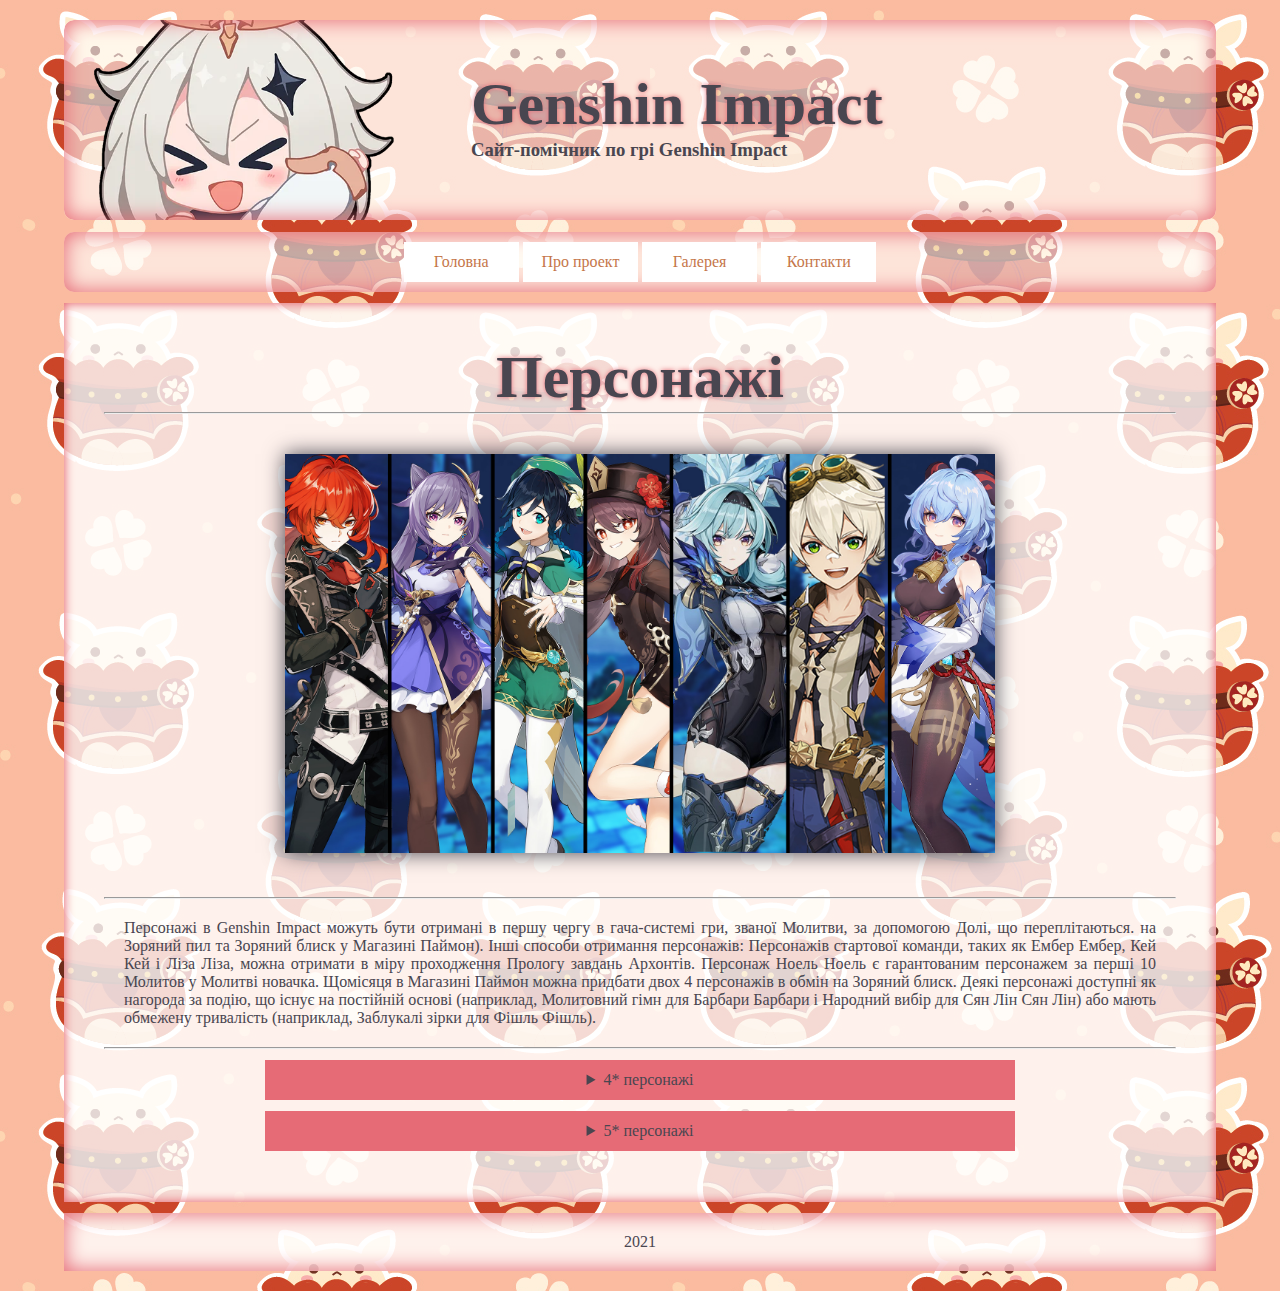
<file: pers.html>
<!DOCTYPE html>
<html lang="en">
<head>
    <meta charset="UTF-8">
    <meta http-equiv="X-UA-Compatible" content="IE=edge">
    <meta name="viewport" content="width=device-width, initial-scale=1.0">
    <title>Персонажі</title>
    <link rel="stylesheet" href="style2.css">
</head>
<body>
    <div id="container">
    <header>
        <section id="head">
        <h1>Genshin Impact</h1>
        <h3>Сайт-помічник по грі Genshin Impact</h3>
        </section>
    </header>
    <nav>
        <div id="menu">
            <ul>
                <li><a href="index.html">Головна</a></li>
                <li><a href="project.html">Про проект</a></li>
                <li><a href="gallery.html">Галерея</a></li>
                <li><a href="contakt.html">Контакти</a></li>
            </ul>
        </div>
    </nav>
   
    <main>
        <h1>Персонажі</h1>
        <hr>
        <img src="Characters.jpg" alt="" width="710px">
        <hr>
        <p>Персонажі в Genshin Impact можуть бути отримані в першу чергу в гача-системі гри, званої Молитви, за допомогою Долі, що переплітаються. на Зоряний пил та Зоряний блиск у Магазині Паймон).

            Інші способи отримання персонажів:
            
            Персонажів стартової команди, таких як Ембер Ембер, Кей Кей і Ліза Ліза, можна отримати в міру проходження Прологу завдань Архонтів.
            Персонаж Ноель Ноель є гарантованим персонажем за перші 10 Молитов у Молитві новачка.
            Щомісяця в Магазині Паймон можна придбати двох 4 персонажів в обмін на Зоряний блиск.
            Деякі персонажі доступні як нагорода за подію, що існує на постійній основі (наприклад, Молитовний гімн для Барбари Барбари і Народний вибір для Сян Лін Сян Лін) або мають обмежену тривалість (наприклад, Заблукалі зірки для Фішль Фішль).</p>
        <hr>
        <details>
            <summary>4* персонажі</summary>
            <img src="a1.png" alt="">
            <img src="a2.png" alt="">
            <img src="a3.png" alt="">
            <img src="a4.png" alt="">
            <img src="a5.png" alt="">
            <img src="a6.png" alt="">
            <img src="a7.png" alt="">
            <img src="a8.png" alt="">
            <img src="a9.png" alt="">
            <img src="a10.png" alt="">
            <img src="a11.png" alt="">
            <img src="a12.png" alt="">
            <img src="a13.png" alt="">
            <img src="a14.png" alt="">
            <img src="a15.png" alt="">
            <img src="a16.png" alt="">


          </details>
          <details>
            <summary>5* персонажі</summary>
            <img src="b1.png" alt="">
            <img src="b2.png" alt="">
            <img src="b3.png" alt="">
            <img src="b4.png" alt="">
            <img src="b5.png" alt="">
            <img src="b6.png" alt="">
            <img src="b7.png" alt="">
            <img src="b8.png" alt="">
            <img src="b9.png" alt="">
            <img src="b10.png" alt="">
            <img src="b11.png" alt="">
            <img src="b12.png" alt="">
            <img src="b13.png" alt="">
            <img src="b14.png" alt="">
            <img src="b15.png" alt="">
            <img src="b16.png" alt="">
          </details>
    </main>
    <footer>
        2021
    </footer>
    </div>
</body>
</html>
</file>
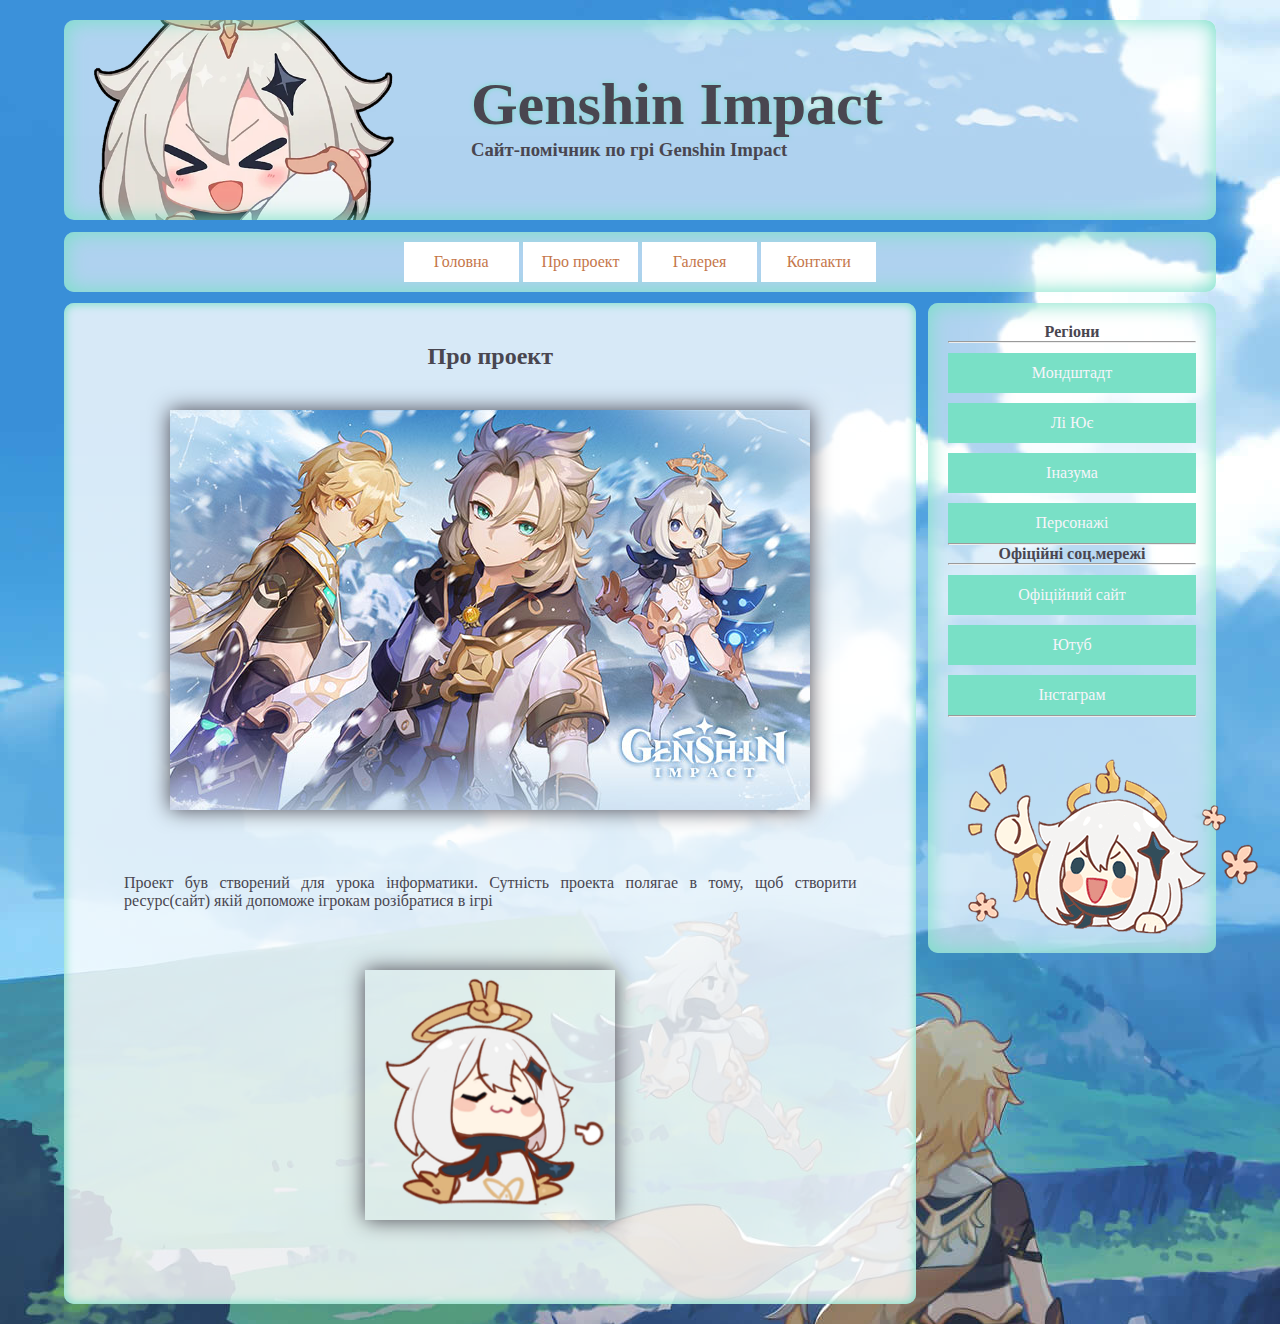
<file: project.html>
<!DOCTYPE html>
<html lang="en">
<head>
    <meta charset="UTF-8">
    <meta http-equiv="X-UA-Compatible" content="IE=edge">
    <meta name="viewport" content="width=device-width, initial-scale=1.0">
    <title>Про проект</title>
    <link rel="stylesheet" href="style.css">
</head>
<body>
    <div id="container">
    <header>
        <section id="head">
        <h1>Genshin Impact</h1>
        <h3>Сайт-помічник по грі Genshin Impact</h3>
        </section>
    </header>
    <nav>
        <div id="menu">
            <ul>
                <li><a href="index.html">Головна</a></li>
                <li><a href="project.html">Про проект</a></li>
                <li><a href="gallery.html">Галерея</a></li>
                <li><a href="contakt.html">Контакти</a></li>
            </ul>
        </div>
    </nav>
    <aside class="right">
        <h4>Регіони</h4>
        <hr>
        <li><a href="mondstadt.html">Мондштадт</a></li>
        <li><a href="liye.html">Лі Ює</a></li>
        <li><a href="inazuma.html">Іназума</a></li>
        <li><a href="pers.html">Персонажі</a></li>
        <hr>
        <h4>Офіційні соц.мережі</h4>
        <hr>
        <li><a href="https://genshin.mihoyo.com/ru/home">Офіційний сайт</a></li>
        <li><a href="https://www.youtube.com/c/GenshinImpact">Ютуб</a></li>
        <li><a href="https://www.instagram.com/genshinimpact/">Інстаграм</a></li>
        <hr>
        <img src="conserva.png" alt="">
        
    </aside>
    <main>
        <h2>Про проект</h2>
        <img src="115.jpg" alt="">
        <p>Проект був створений для урока інформатики.
        Сутність проекта полягае в тому, щоб створити ресурс(сайт) якій допоможе ігрокам розібратися в ігрі
        </p>
        <img src="cc1.png" alt="">
    </main>
    </div>
</body>
</html>
</file>
<file: style.css>
* {
    margin: 0;
    padding: 0;
    box-sizing: border-box;
  }

  body {
    background: url(6.jpg);
    font-family: cursive;
    color: #494650;
    cursor: url(curs.png);
    background-size: auto;
  }

  #container {
    width: 90%;
    margin: 20px auto;
  }

  header {
    background: rgba(255, 255, 255, 0.6) url(logo.png) no-repeat;
    background-size: 300px;
    background-position: 30px;
    height: 200px;
    padding: 20px;
    border-radius: 10px;
    box-shadow: inset 0 0 20px 1px #79e0c6;
  }

  h1 {
    text-shadow: 0 0 5px #79e0c6;
    font-size: 60px;
  }
  
  #head {
    margin-top: 30px;
    margin-left: 33%;
    padding-left: 20px;
  }

  nav {
    background: rgba(255, 255, 255, 0.6);
    height: 60px;
    padding-top: 10px;
    margin: 1% 0;
    border-radius: 10px;
    box-shadow: inset 0 0 20px 1px #79e0c6;
    text-align: center;
  }

  a {
    text-decoration: none;
    display: block;
    color: #c5764a;
  }
  
  nav li {
    display: inline-block;
    background: rgb(255, 255, 255);
    width: 10%;
    height: 40px;
    line-height: 40px;
    transition: 1s;
  }
  
  nav li:hover {
    display: inline-block;
    background: #ffd93b;
    transform: translateY(6px);
    transition: 1s;
    box-shadow: 0 0 20px 1px #ffd93b;
  }
  
  nav a:hover {
    color: #f7f5fa;
  }

  aside {
    background: rgba(255, 255, 255, 0.6);
    height: 650px;
    padding: 20px;
    width: 25%;
    float: right;
    border-radius: 10px;
    box-shadow: inset 0 0 20px 1px #79e0c6;
    text-align: center;
  }

  aside li {
    background: #79e0c6;
    height: 40px;
    line-height: 40px;
    transition: 1s;
    margin-top: 10px;
    list-style: none;
  }
  
  aside li:hover {
    background: #fdfdfb;
    transform: translateX(6px);
    transition: 1s;
    box-shadow: 0 0 20px 1px #fdfdfb;
  }
  
  aside a:hover {
    color: #c5764a;
  }
  
  aside a {
    color: #f7f5fa;
  }

  main {
    background: rgba(255, 255, 255, 0.801);
    padding: 40px;
    margin: 1% 0;
    margin-right: 26%;
    box-shadow: inset 0 0 10px 1px #79e0c6;
    text-align: center;
    border-radius: 10px;
  }

  footer {
    background:rgba(255, 255, 255, 0.801);
    padding: 20px;
    margin: 1% 0;
    box-shadow: inset 0 0 20px 1px #79e0c6;
    text-align: center;
  }
  

  #images {
    display: flex;
    justify-content: center;
    flex-wrap: wrap;
    margin-top: 50px;
  }
  
  #images figure {
    width: 40%;
    margin: 10px;
    transition: 1s;
    border: 10px solid #fff;
    box-shadow: 5px 5px 15px #000;
  }
  
  #images figure:hover {
    transform: scale(1.3);
    transition: 1s;
  }
  
  #images figure img {
    width: 100%;
  }
  
  #images figcaption {
    background: #fff;
    color: rgb(4, 41, 15);
    padding: 15px;
    margin-top: -5px;
  }
  
  #images img:hover {
    transform: scale(1);
  }
  
  #images img {
    margin: 0;
  }

  p{
    text-align: justify;
    padding: 20px;
  }

  main img {
    margin: 40px;
    box-shadow: 0 0 20px;
    transition: 1s;
  }
  
  main img:hover {
    transform: scale(1.2);
    transform: 1s;
  }
</file>
<file: style2.css>
* {
    margin: 0;
    padding: 0;
    box-sizing: border-box;
  }

  body {
    background: url(v1.jpg);
    font-family: cursive;
    color: #494650;
    cursor: url(curs.png), default;
    background-size: auto;
  }

  #container {
    width: 90%;
    margin: 20px auto;
  }

  header {
    background: rgba(255, 255, 255, 0.6) url(logo.png) no-repeat;
    background-size: 300px;
    background-position: 30px;
    height: 200px;
    padding: 20px;
    border-radius: 10px;
    box-shadow: inset 0 0 20px 1px #e66b76;
  }

  h1 {
    text-shadow: 0 0 5px #e66b76;
    font-size: 60px;
  }
  
  #head {
    margin-top: 30px;
    margin-left: 33%;
    padding-left: 20px;
  }

  nav {
    background: rgba(255, 255, 255, 0.6);
    height: 60px;
    padding-top: 10px;
    margin: 1% 0;
    border-radius: 10px;
    box-shadow: inset 0 0 20px 1px #e66b76;
    text-align: center;
  }

  a {
    text-decoration: none;
    display: block;
    color: #c5764a;
  }
  
  nav li {
    display: inline-block;
    background: rgb(255, 255, 255);
    width: 10%;
    height: 40px;
    line-height: 40px;
    transition: 1s;
  }
  
  nav li:hover {
    display: inline-block;
    background: #ffd93b;
    transform: translateY(6px);
    transition: 1s;
    box-shadow: 0 0 20px 1px #ffd93b;
  }
  
  nav a:hover {
    color: #f7f5fa;
  }


  main {
    background: rgba(255, 255, 255, 0.801);
    padding: 40px;
   
    margin: 1% 0;
    box-shadow: inset 0 0 10px 1px #e66b76;
    image-orientation: center;
    text-align: center;
  }

  footer {
    background:rgba(255, 255, 255, 0.801);
    padding: 20px;
    margin: 1% 0;
    box-shadow: inset 0 0 20px 1px #e66b76;
    text-align: center;
  }

  img{
    margin: 0;
    position: relative;
    left: auto;
  }

  details {
    text-align: center;
    margin: 1% auto;
    width: 70%;
  }
  
  summary {
    background: #e66b76;
    height: 40px;
    line-height: 40px;
  }

  p{
    text-align: justify;
    padding: 20px;
  }

  main img {
    margin: 40px;
    box-shadow: 0 0 20px;
    transition: 1s;
  }
  
  main img:hover {
    transform: scale(1.2);
    transform: 1s;
  }
</file>
